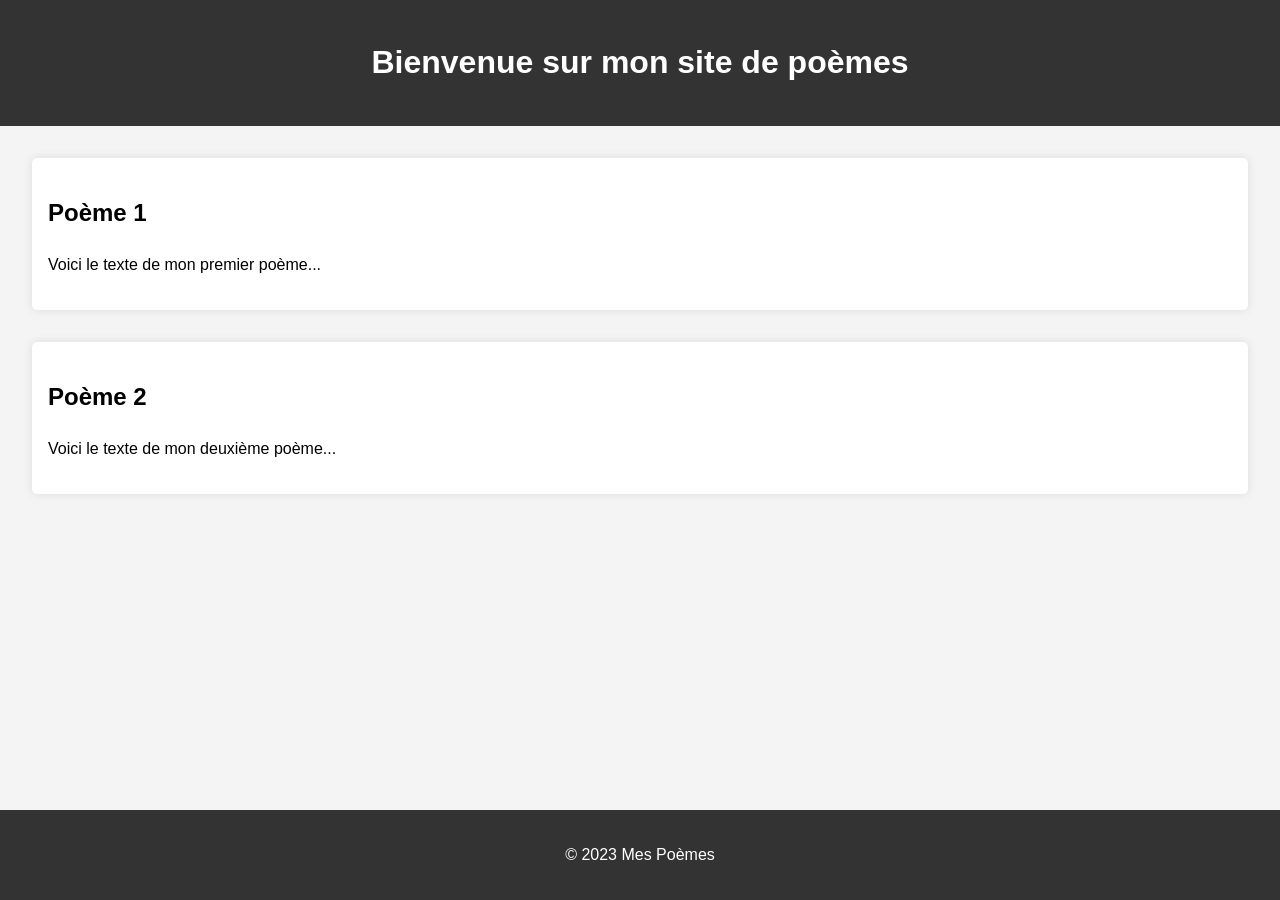
<file: index.html>
<!DOCTYPE html>
<html lang="fr">
<head>
    <meta charset="UTF-8">
    <meta name="viewport" content="width=device-width, initial-scale=1.0">
    <title>Mes Poèmes</title>
    <link rel="stylesheet" href="styles.css">
</head>
<body>
    <header>
        <h1>Bienvenue sur mon site de poèmes</h1>
    </header>
    <main>
        <article>
            <h2>Poème 1</h2>
            <p>Voici le texte de mon premier poème...</p>
        </article>
        <article>
            <h2>Poème 2</h2>
            <p>Voici le texte de mon deuxième poème...</p>
        </article>
    </main>
    <footer>
        <p>&copy; 2023 Mes Poèmes</p>
    </footer>
</body>
</html>
</file>
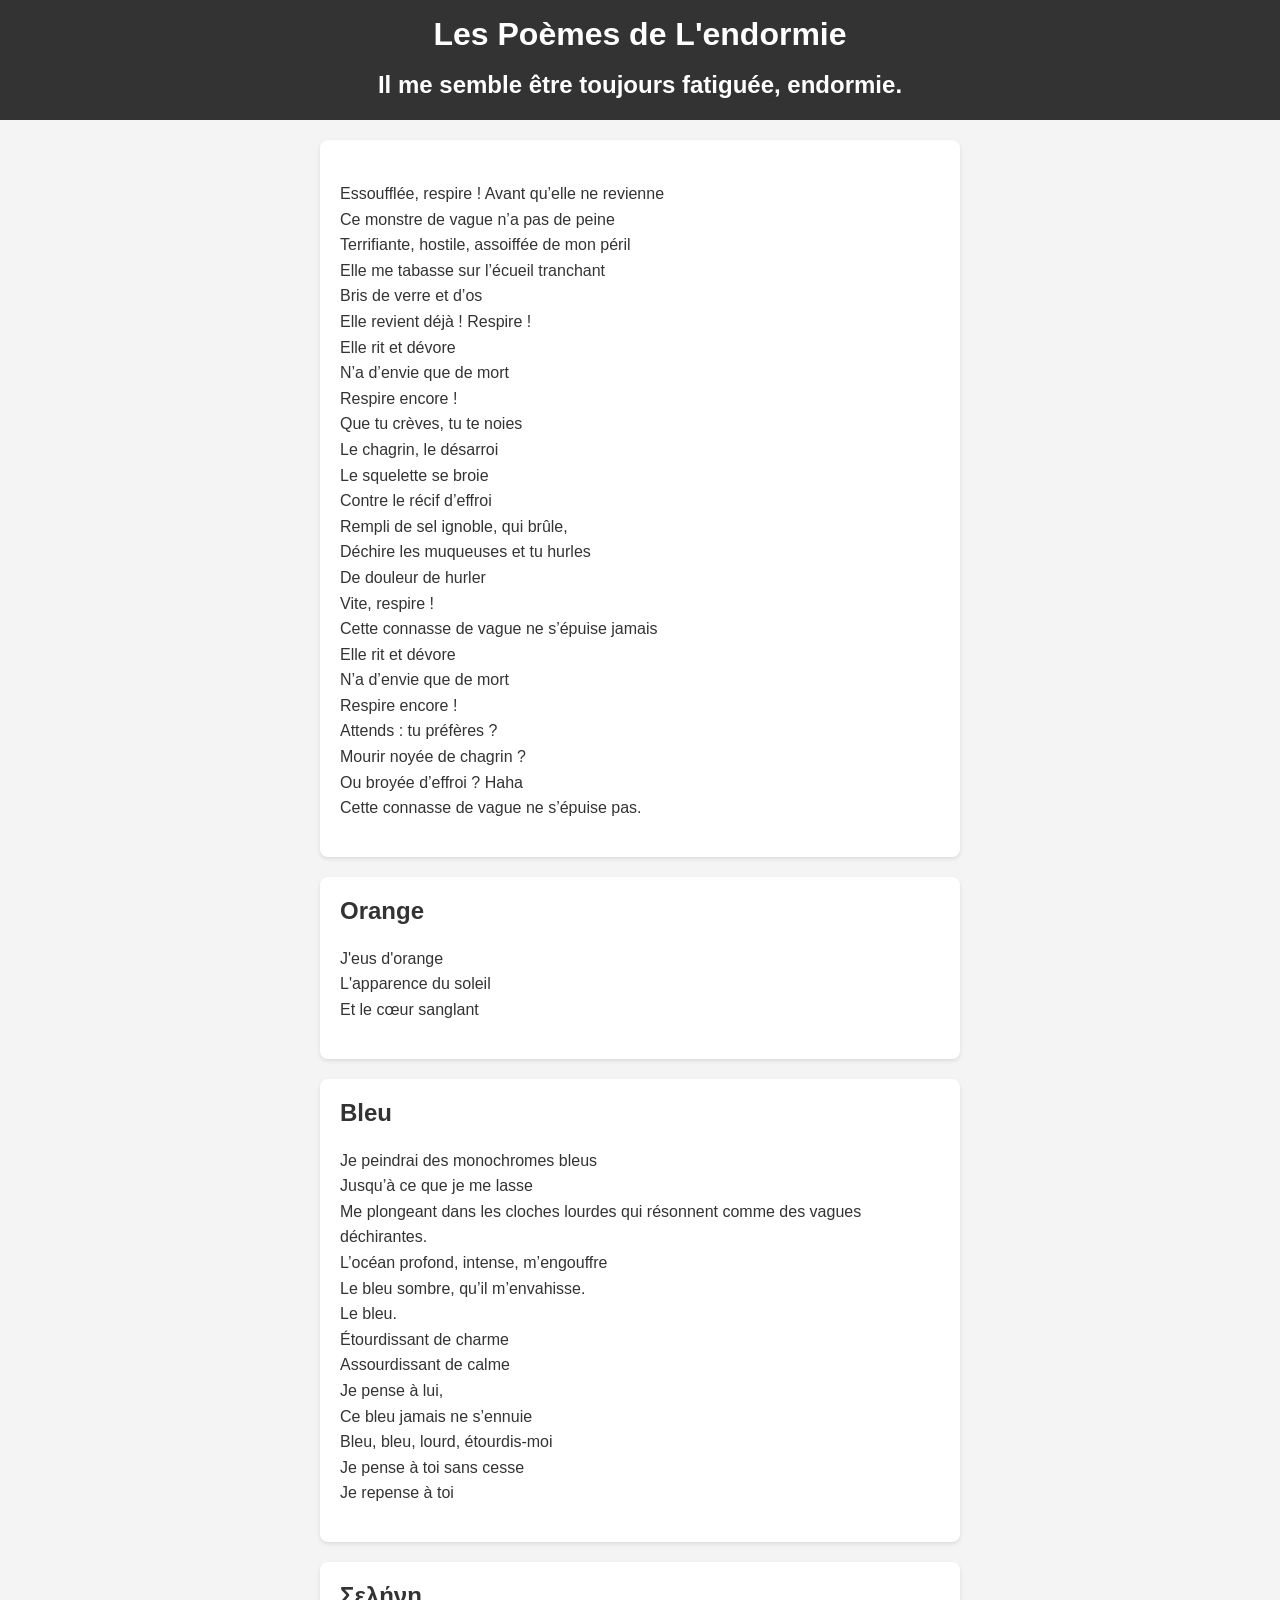
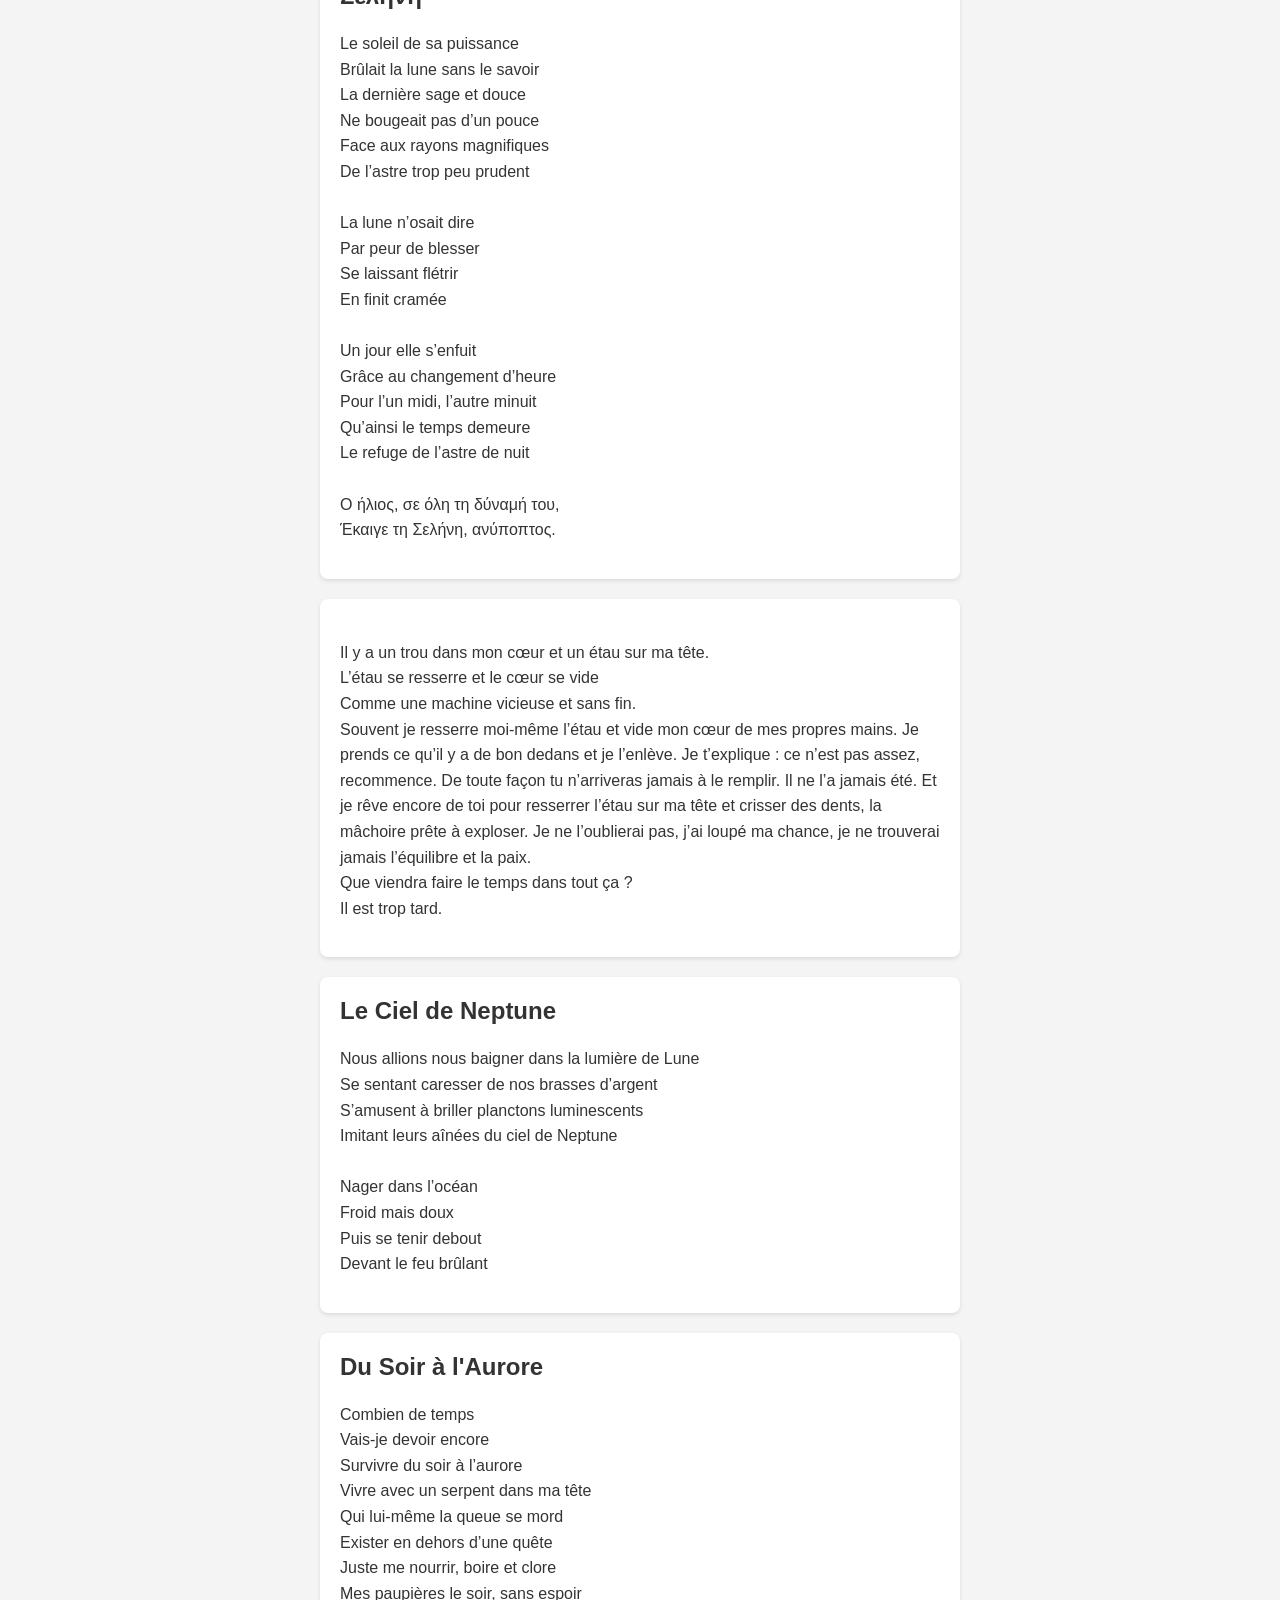
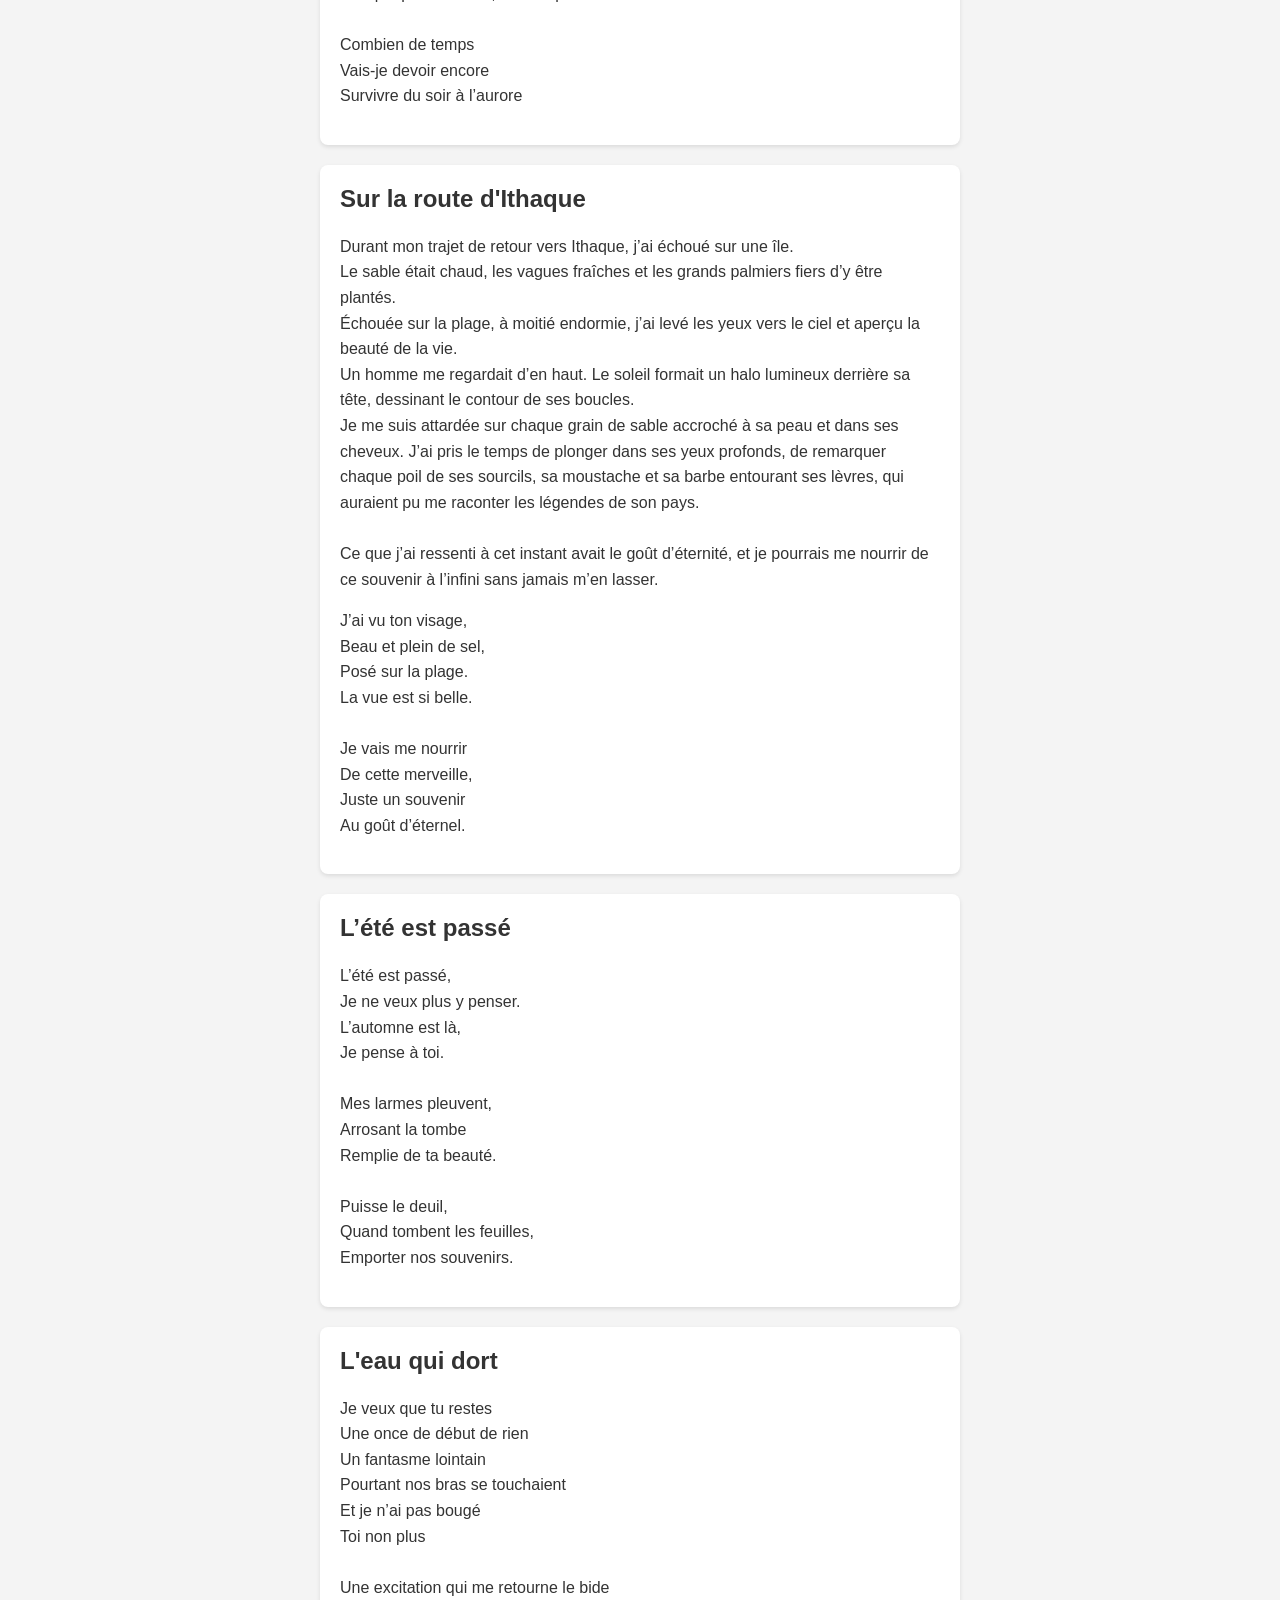
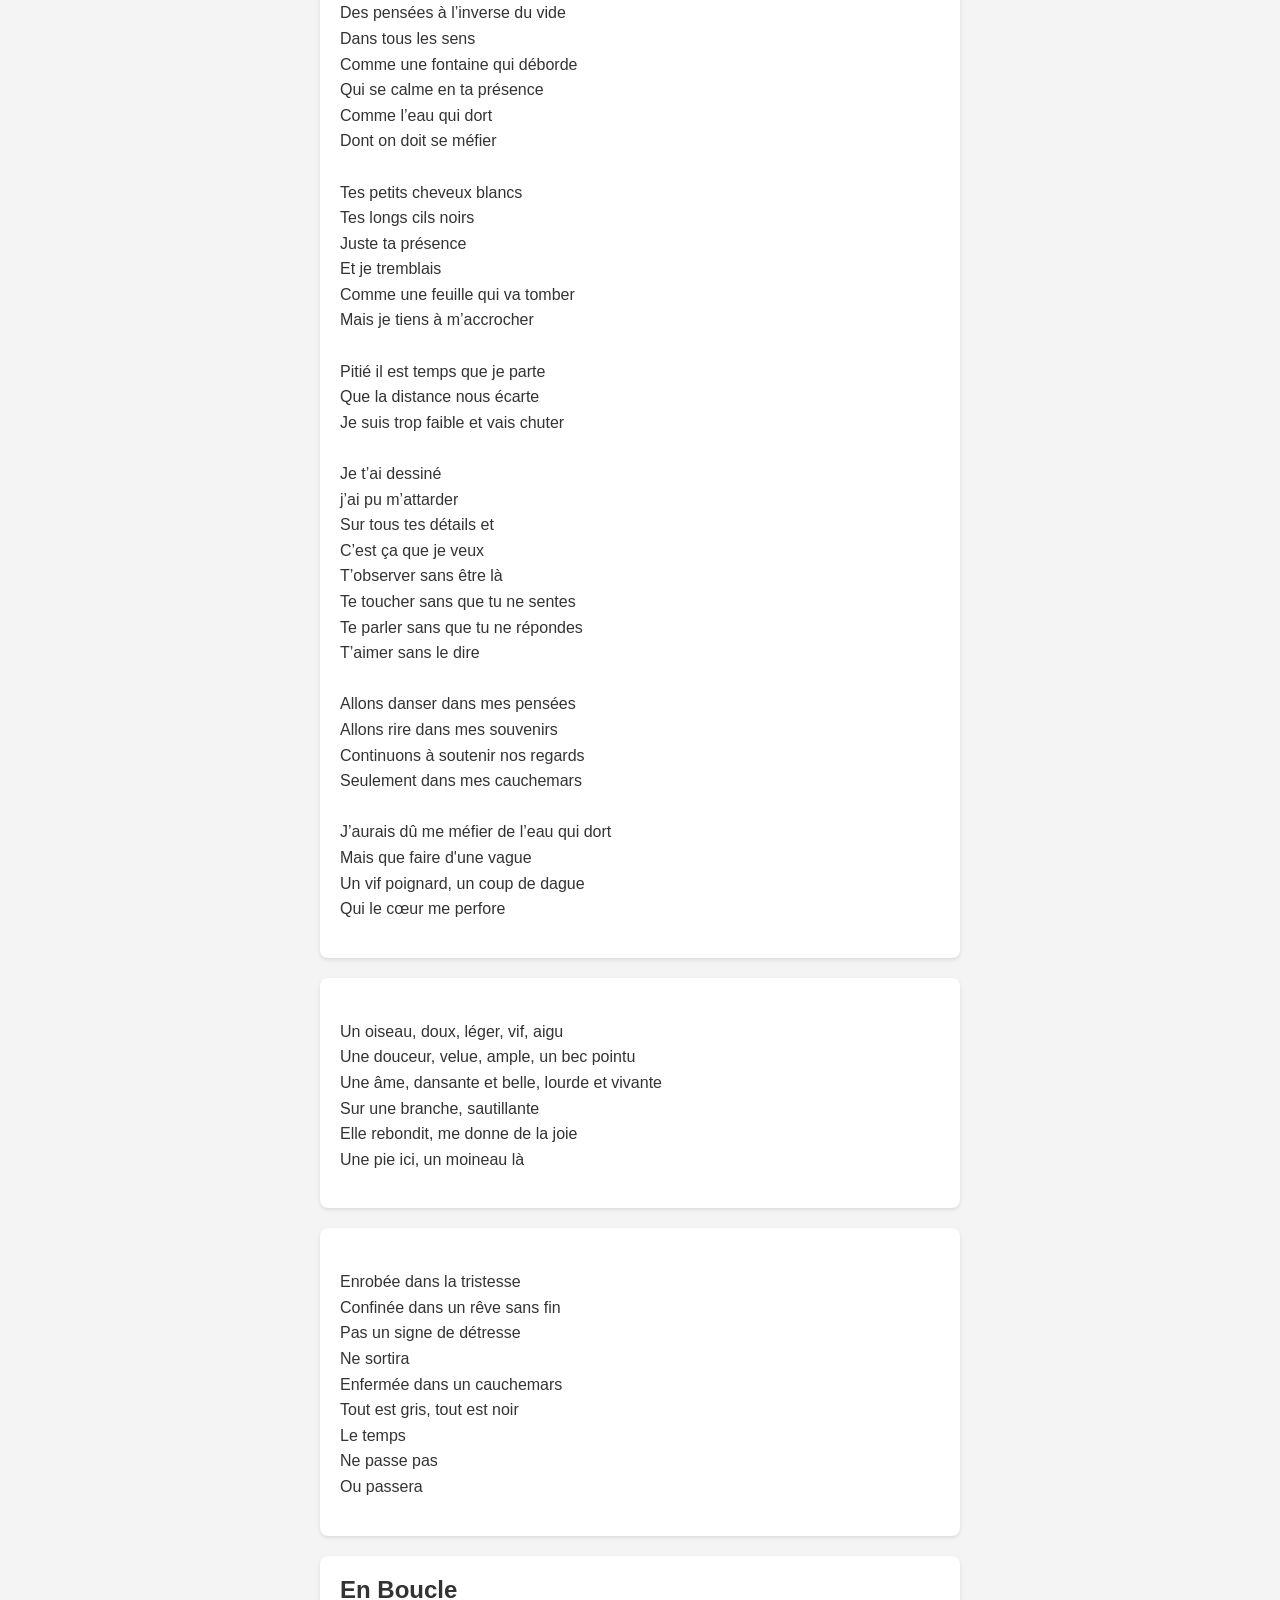
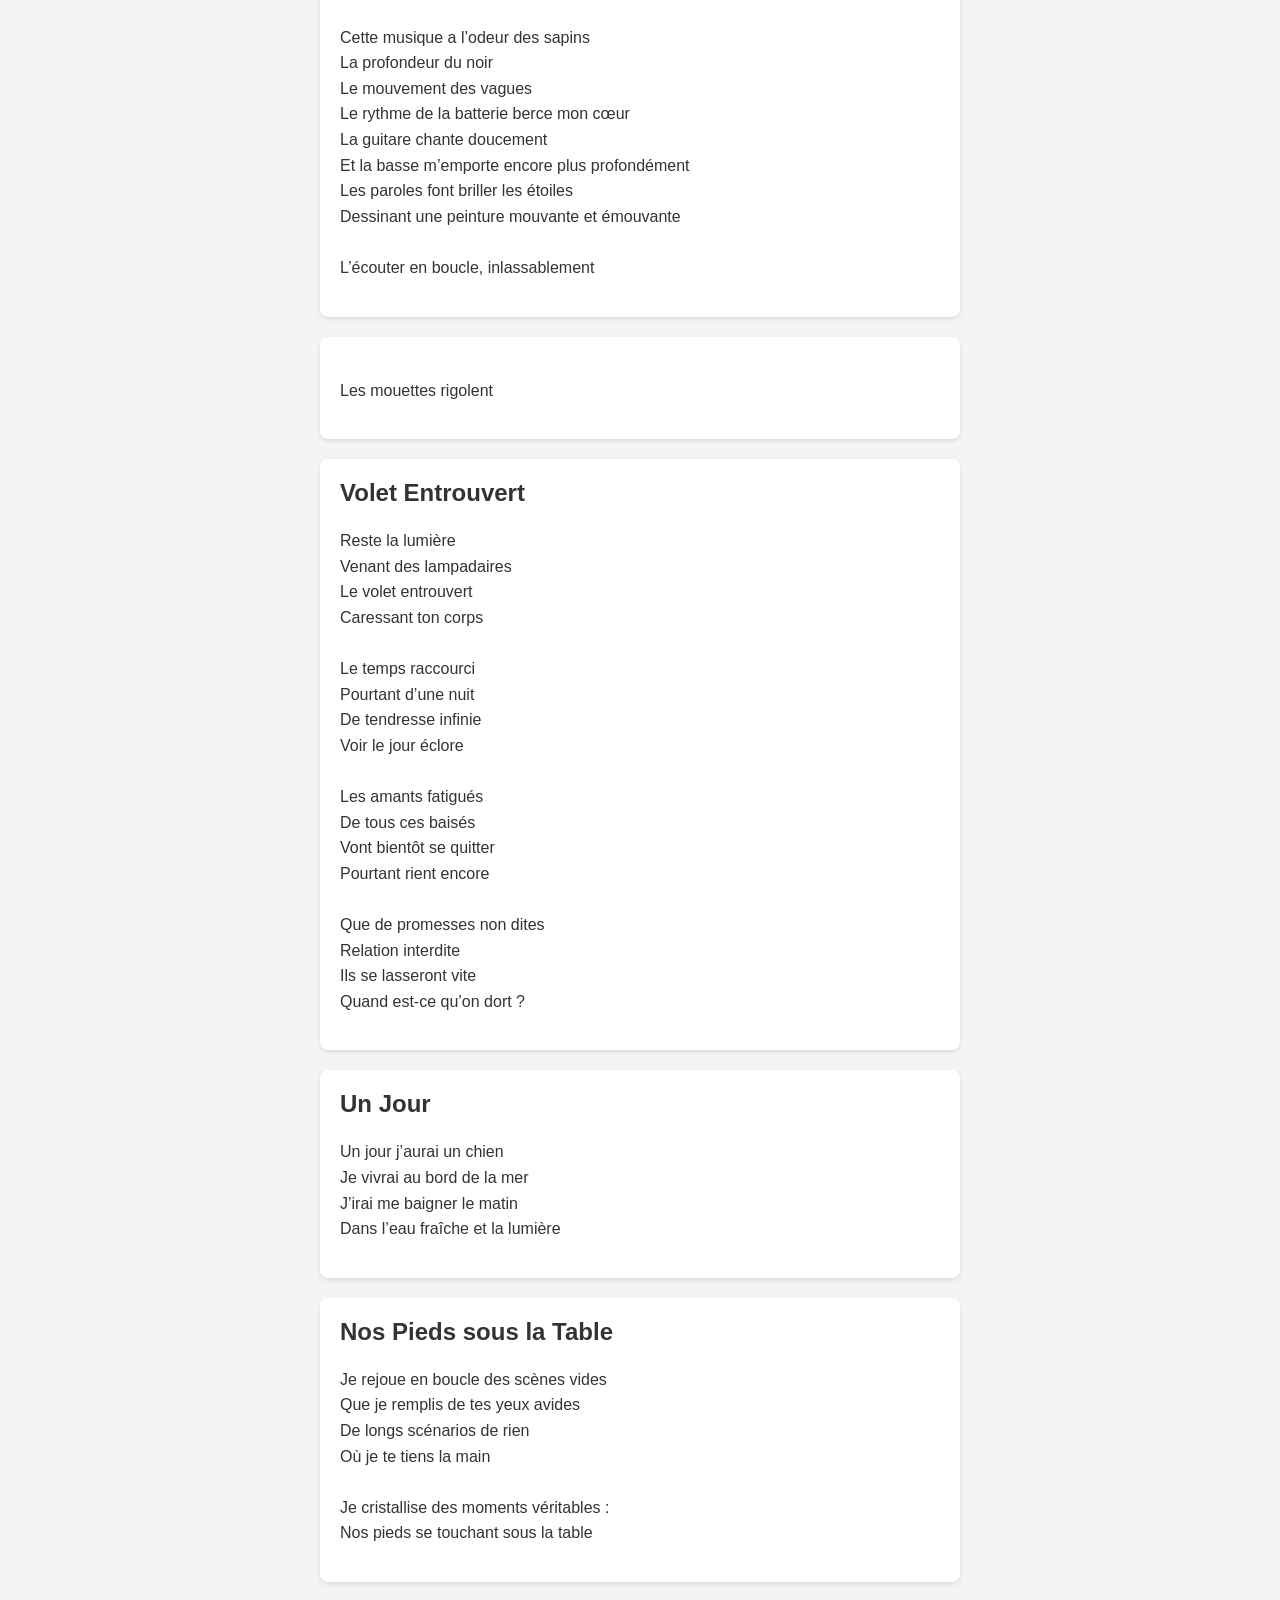
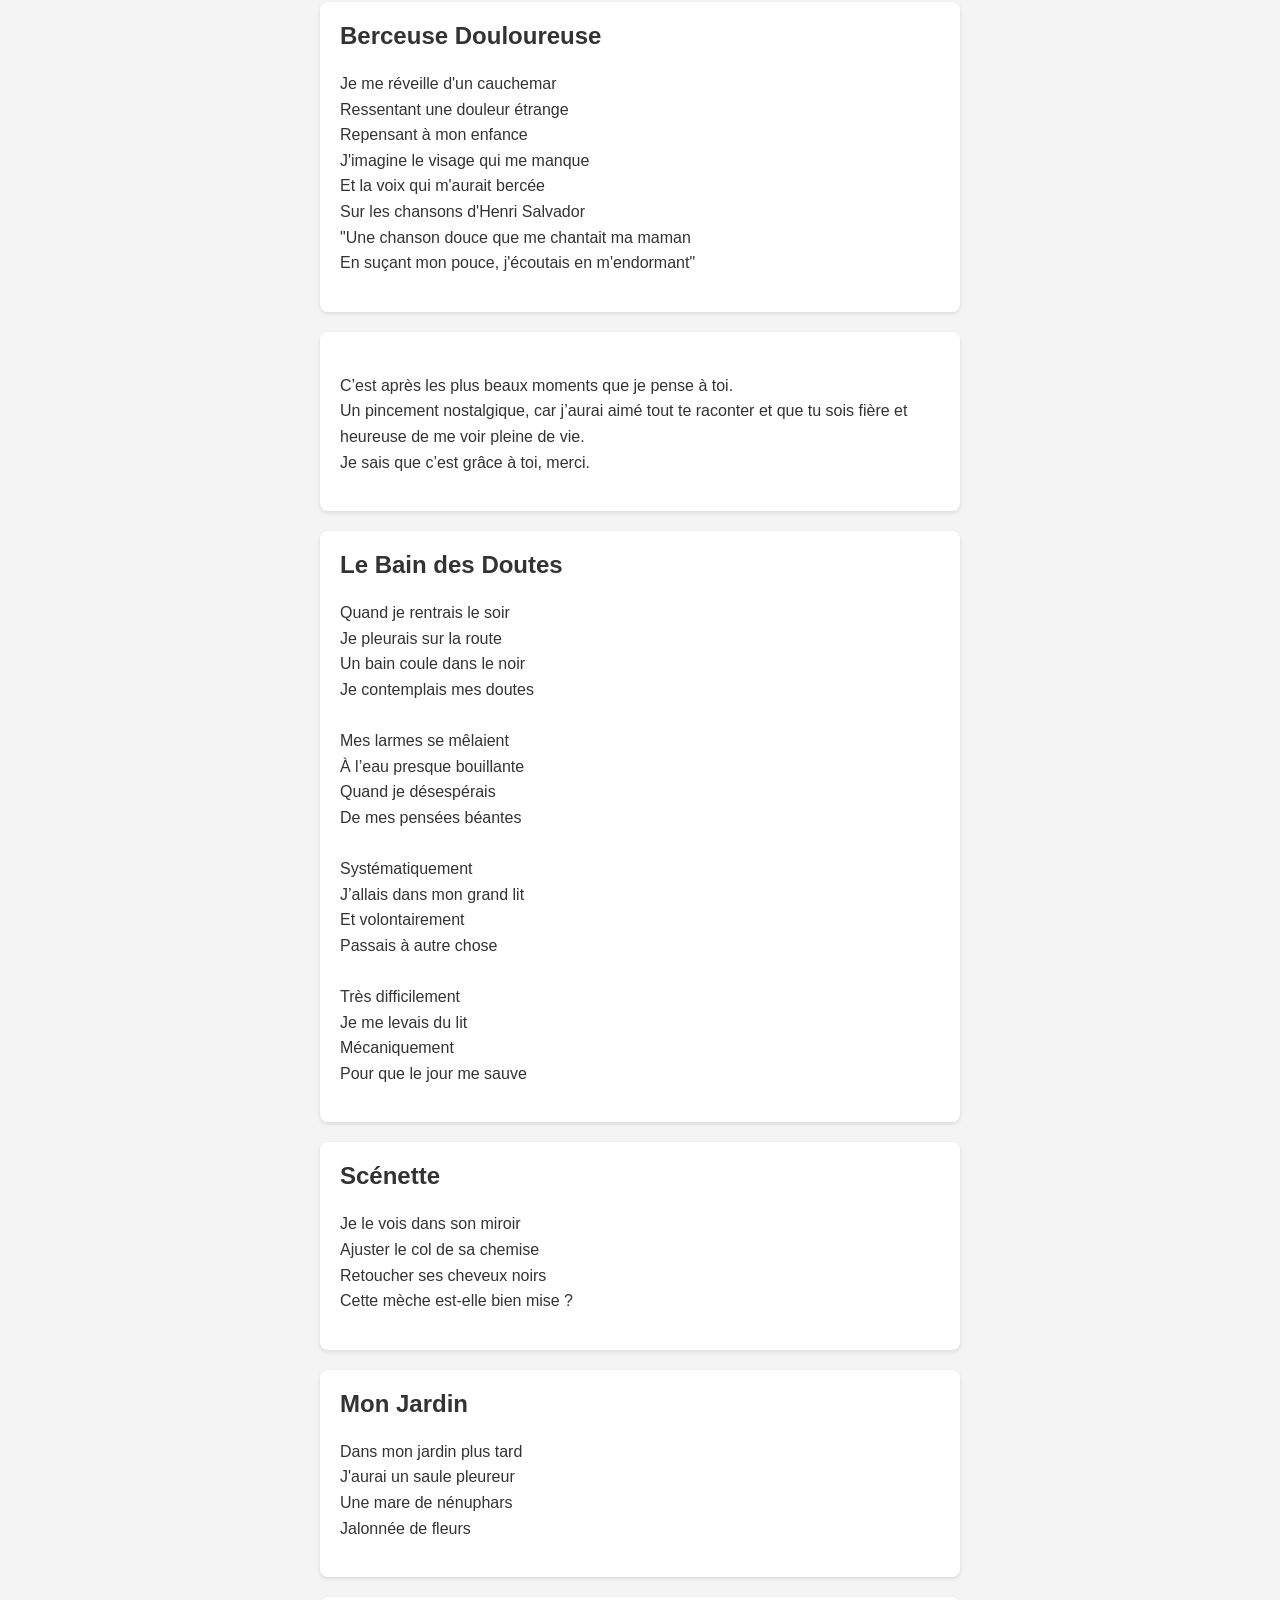
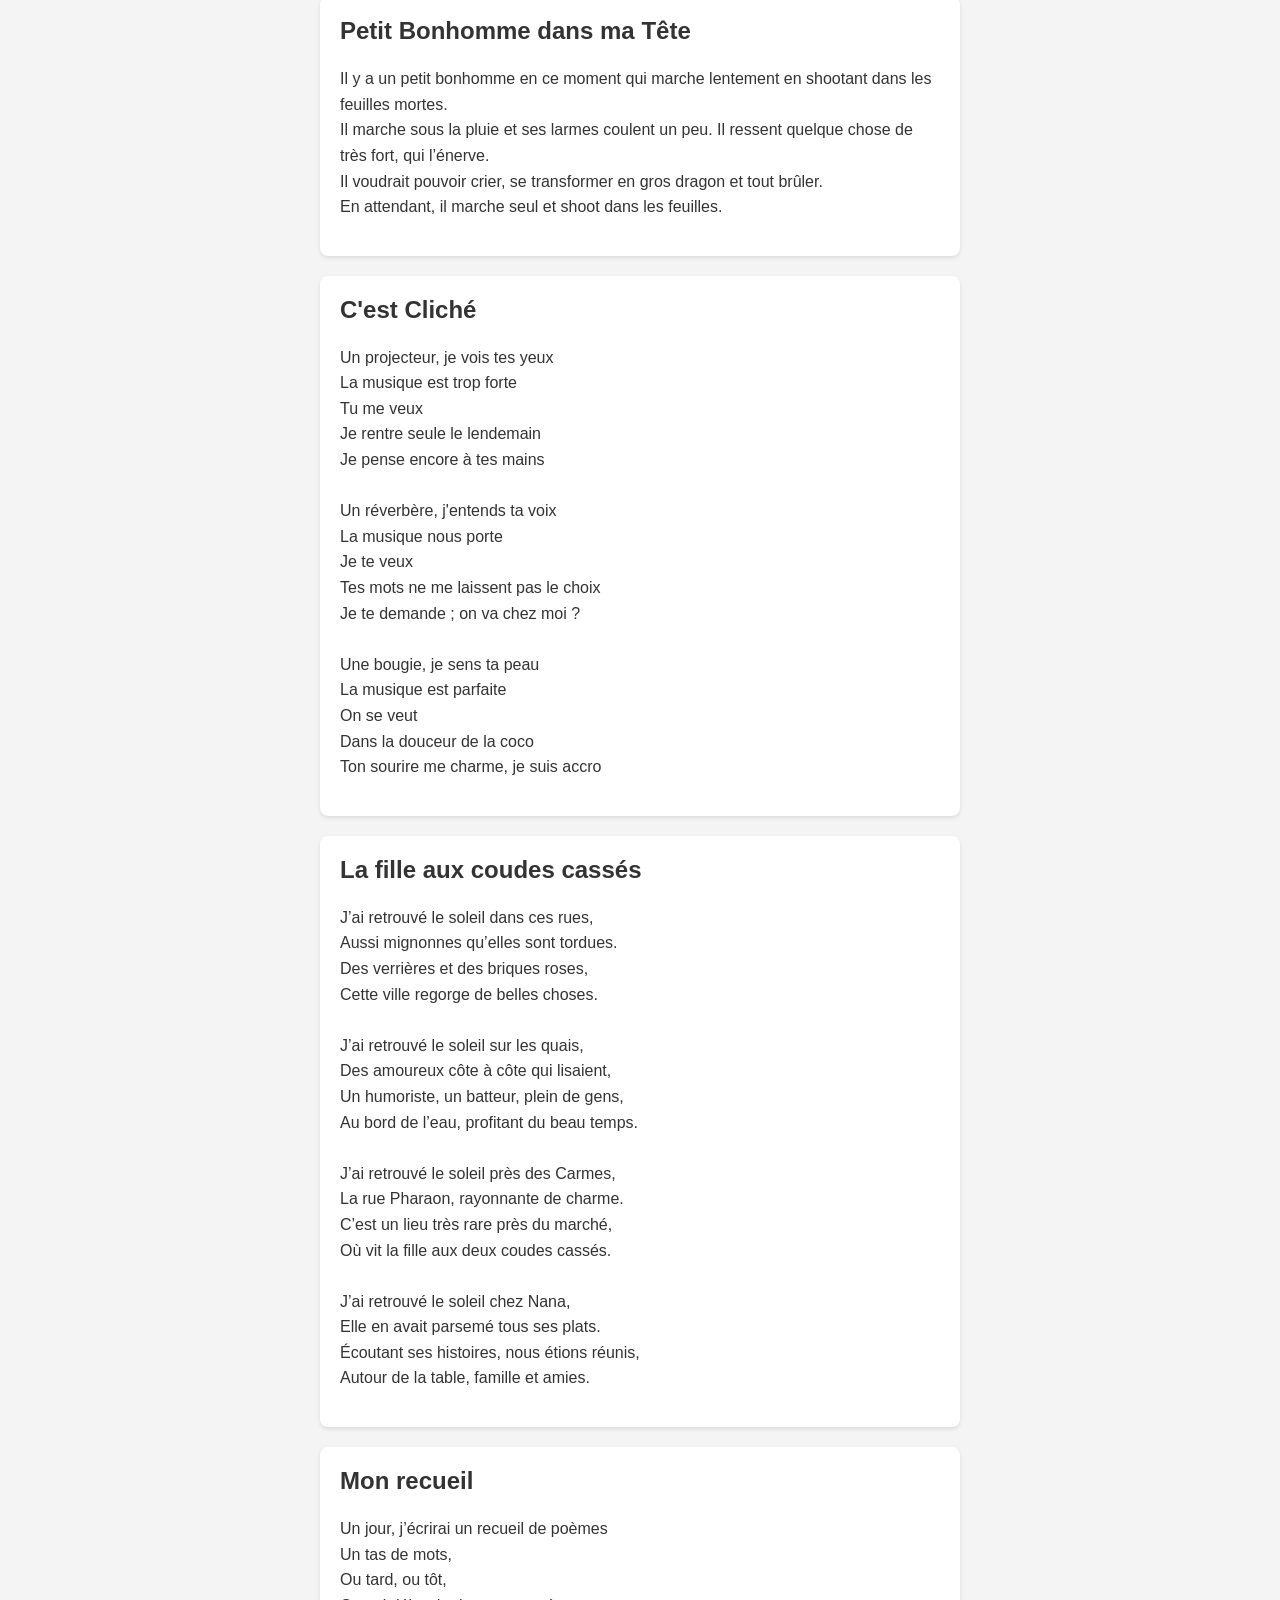
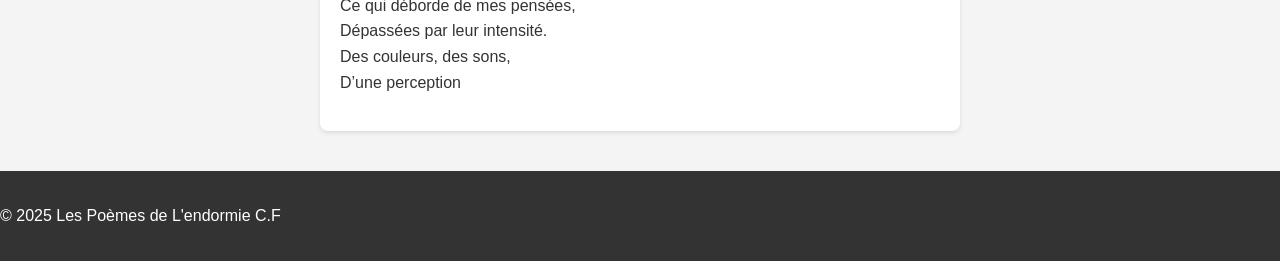
<file: docs/index.html>
<!DOCTYPE html>
<html lang="fr">
<head>
    <meta charset="UTF-8">
    <meta name="viewport" content="width=device-width, initial-scale=1.0">
    <title>Les Poèmes de L'endormie</title>
    <link rel="stylesheet" href="styles.css">
</head>
<body>
    <header>
        <h1>Les Poèmes de L'endormie</h1>
	    <br>
	<h2>Il me semble être toujours fatiguée, endormie.</h2>
    </header>
    <main>

		<article>
    <h2></h2>
			<p>Essoufflée, respire ! Avant qu’elle ne revienne <br>
Ce monstre de vague n’a pas de peine <br>
Terrifiante, hostile, assoiffée de mon péril <br>
Elle me tabasse sur l’écueil tranchant <br>
Bris de verre et d’os <br>
Elle revient déjà ! Respire ! <br>
Elle rit et dévore <br>
N’a d’envie que de mort <br>
Respire encore ! <br>
Que tu crèves, tu te noies <br>
Le chagrin, le désarroi <br>
Le squelette se broie <br>
Contre le récif d’effroi <br>
Rempli de sel ignoble, qui brûle, <br>
Déchire les muqueuses et tu hurles <br>
De douleur de hurler <br>
Vite, respire ! <br>
Cette connasse de vague ne s’épuise jamais <br>
Elle rit et dévore <br>
N’a d’envie que de mort <br>
Respire encore ! <br>
Attends : tu préfères ? <br>
Mourir noyée de chagrin ? <br>
Ou broyée d’effroi ? Haha <br>
Cette connasse de vague ne s’épuise pas.</p>
			</article>
		
		<article>
    <h2>Orange</h2>
			<p>J'eus d'orange<br>
L'apparence du soleil <br>
				Et le cœur sanglant
</p>
			</article>

		<article>
    <h2> Bleu    </h2>
    <p>

Je peindrai des monochromes bleus<br>
Jusqu’à ce que je me lasse    <br>
Me plongeant dans les cloches lourdes qui résonnent comme des vagues déchirantes.    <br>
L’océan profond, intense, m’engouffre    <br>
Le bleu sombre, qu’il m’envahisse.    <br>
Le bleu.    <br>
Étourdissant de charme    <br>
Assourdissant de calme    <br>
        Je pense à lui,<br>
Ce bleu jamais ne s’ennuie    <br>
    Bleu, bleu, lourd, étourdis-moi <br>
                Je pense à toi sans cesse<br>
                Je repense à toi<br>
    </p>
</article>
		

		<article>
    <h2>Σελήνη</h2>
    <p>Le soleil de sa puissance<br>
Brûlait la lune sans le savoir<br>
La dernière sage et douce<br>
Ne bougeait pas d’un pouce<br>
Face aux rayons magnifiques<br>
De l’astre trop peu prudent<br>
    <br>
La lune n’osait dire<br>
Par peur de blesser<br>
Se laissant flétrir<br>
En finit cramée<br>
    <br>
Un jour elle s’enfuit<br>
Grâce au changement d’heure<br>
Pour l’un midi, l’autre minuit<br>
Qu’ainsi le temps demeure<br>
Le refuge de l’astre de nuit<br>
    <br>
Ο ήλιος, σε όλη τη δύναμή του,<br>
Έκαιγε τη Σελήνη, ανύποπτος.</p>
</article>

		

		<article>
    <h2> </h2>
    <p>

Il y a un trou dans mon cœur et un étau sur ma tête.<br>
L’étau se resserre et le cœur se vide<br>
Comme une machine vicieuse et sans fin.<br>
Souvent je resserre moi-même l’étau et vide mon cœur de mes propres mains. Je prends ce qu’il y a de bon dedans et je l’enlève. Je t’explique : ce n’est pas assez, recommence. De toute façon tu n’arriveras jamais à le remplir. Il ne l’a jamais été. Et je rêve encore de toi pour resserrer l’étau sur ma tête et crisser des dents, la mâchoire prête à exploser. Je ne l’oublierai pas, j’ai loupé ma chance, je ne trouverai jamais l’équilibre et la paix.<br> 
		Que viendra faire le temps dans tout ça ? <br>
		Il est trop tard.<br>
    </p>
</article>
		
	    
        <article>
            <h2>Le Ciel de Neptune	</h2>
            <p>
	
Nous allions nous baigner dans la lumière de Lune<br>
Se sentant caresser de nos brasses d’argent	<br>
S’amusent à briller planctons luminescents	<br>
Imitant leurs aînées du ciel de Neptune	<br>
	<br>
Nager dans l’océan	<br>
Froid mais doux	<br>
Puis se tenir debout	<br>
Devant le feu brûlant	</p>
        </article>
	    
        <article>
            <h2>Du Soir à l'Aurore</h2>
            <p>Combien de temps<br>
Vais-je devoir encore<br>
Survivre du soir à l’aurore<br>
Vivre avec un serpent dans ma tête<br>
Qui lui-même la queue se mord<br>
Exister en dehors d’une quête<br>
Juste me nourrir, boire et clore<br>
Mes paupières le soir, sans espoir<br>
		    <br>
Combien de temps<br>
Vais-je devoir encore<br>
Survivre du soir à l’aurore</p>
        </article>

		

		<article>
    <h2>Sur la route d'Ithaque</h2>
    <p>Durant mon trajet de retour vers Ithaque, j’ai échoué sur une île.<br>
Le sable était chaud, les vagues fraîches et les grands palmiers fiers d’y être plantés.<br>
Échouée sur la plage, à moitié endormie, j’ai levé les yeux vers le ciel et aperçu la beauté de la vie.<br>
Un homme me regardait d’en haut. Le soleil formait un halo lumineux derrière sa tête, dessinant le contour de ses boucles.<br>
Je me suis attardée sur chaque grain de sable accroché à sa peau et dans ses cheveux.
J’ai pris le temps de plonger dans ses yeux profonds, de remarquer chaque poil de ses sourcils, sa moustache et sa barbe entourant ses lèvres, qui auraient pu me raconter les légendes de son pays.<br>
<br>
Ce que j’ai ressenti à cet instant avait le goût d’éternité, et je pourrais me nourrir de ce souvenir à l’infini sans jamais m’en lasser.</p>


    <p>J’ai vu ton visage,<br>
Beau et plein de sel,<br>
Posé sur la plage.<br>
La vue est si belle.<br>
<br>
Je vais me nourrir<br>
De cette merveille,<br>
Juste un souvenir<br>
Au goût d’éternel.</p>

</article>

		<article>
    <h2>L’été est passé</h2>
    <p>L’été est passé,<br>
Je ne veux plus y penser.<br>
L’automne est là,<br>
Je pense à toi.<br>
<br>
Mes larmes pleuvent,<br>
Arrosant la tombe<br>
Remplie de ta beauté.<br>
<br>
Puisse le deuil,<br>
Quand tombent les feuilles,<br>
Emporter nos souvenirs.</p>
</article>

	    
	<article>
            <h2>L'eau qui dort</h2>
            <p>Je veux que tu restes<br>
Une once de début de rien<br>
Un fantasme lointain<br>
Pourtant nos bras se touchaient<br>
Et je n’ai pas bougé<br>
Toi non plus<br><br>
Une excitation qui me retourne le bide<br>
Des pensées à l’inverse du vide<br>
Dans tous les sens<br>
Comme une fontaine qui déborde<br>
Qui se calme en ta présence<br>
Comme l’eau qui dort<br>
Dont on doit se méfier<br><br>
Tes petits cheveux blancs<br>
Tes longs cils noirs<br>
Juste ta présence<br>
Et je tremblais<br>
Comme une feuille qui va tomber<br>
Mais je tiens à m’accrocher<br><br>
Pitié il est temps que je parte<br>
Que la distance nous écarte<br>
Je suis trop faible et vais chuter<br><br>
Je t’ai dessiné<br>
j’ai pu m’attarder<br>
Sur tous tes détails et<br>
C’est ça que je veux <br>
T’observer sans être là<br>
Te toucher sans que tu ne sentes<br>
Te parler sans que tu ne répondes<br>
T’aimer sans le dire<br><br>
Allons danser dans mes pensées<br>
Allons rire dans mes souvenirs<br>
Continuons à soutenir nos regards<br>
Seulement dans mes cauchemars<br><br>
J’aurais dû me méfier de l’eau qui dort<br>
Mais que faire d'une vague<br>
Un vif poignard, un coup de dague<br>
Qui le cœur me perfore</p>
        </article>

		<article>
    <h2> </h2>
    <p>

Un oiseau, doux, léger, vif, aigu<br>
Une douceur, velue, ample, un bec pointu<br>
Une âme, dansante et belle, lourde et vivante<br>
Sur une branche, sautillante<br>
Elle rebondit, me donne de la joie<br>
Une pie ici, un moineau là<br>
    </p>
</article>

		<article>
            <h2></h2>
            <p>Enrobée dans la tristesse<br>
Confinée dans un rêve sans fin<br>
Pas un signe de détresse<br>
Ne sortira<br>
Enfermée dans un cauchemars<br>
Tout est gris, tout est noir<br>
Le temps<br>
Ne passe pas<br>
Ou passera</p>
        </article>
	    
	<article>
            <h2>En Boucle</h2>
            <p>Cette musique a l’odeur des sapins<br>
La profondeur du noir<br>
Le mouvement des vagues<br>
Le rythme de la batterie berce mon cœur<br>
La guitare chante doucement<br>
Et la basse m’emporte encore plus profondément<br>
Les paroles font briller les étoiles<br>
Dessinant une peinture mouvante et émouvante<br>
<br>
L’écouter en boucle, inlassablement</p>
        </article>

	<article>
		<h2></h2>
		<p>Les mouettes rigolent</p>
	</article>

	<article>
		<h2>Volet Entrouvert</h2>
		<p>
Reste la lumière<br>
Venant des lampadaires<br>
Le volet entrouvert<br>
Caressant ton corps<br><br>

Le temps raccourci<br>
Pourtant d’une nuit<br>
De tendresse infinie<br>
Voir le jour éclore<br><br>

Les amants fatigués<br>
De tous ces baisés<br>
Vont bientôt se quitter<br>
Pourtant rient encore<br><br>

Que de promesses non dites<br>
Relation interdite<br>
Ils se lasseront vite<br>
Quand est-ce qu’on dort ?<br>

		</p>
	</article>
	<article>
		<h2>Un Jour</h2>
		<p>Un jour j’aurai un chien<br>
Je vivrai au bord de la mer<br>
J’irai me baigner le matin<br>
Dans l’eau fraîche et la lumière</p>
	</article>

	<article>
		<h2>Nos Pieds sous la Table</h2>
		<p>Je rejoue en boucle des scènes vides<br>
Que je remplis de tes yeux avides<br>
De longs scénarios de rien<br>
Où je te tiens la main<br><br>

Je cristallise des moments véritables :<br>
Nos pieds se touchant sous la table<br>
</p>
	</article>

	<article>
		<h2>Berceuse Douloureuse</h2>
		<p>Je me réveille d'un cauchemar<br>
Ressentant une douleur étrange<br>
Repensant à mon enfance<br>
J'imagine le visage qui me manque<br>
Et la voix qui m'aurait bercée<br>
Sur les chansons d'Henri Salvador<br>
"Une chanson douce que me chantait ma maman<br>
En suçant mon pouce, j'écoutais en m'endormant"<br>
</p>
	</article>
	<article>
		<h2></h2>
		<p>C’est après les plus beaux moments que je pense à toi.<br>
Un pincement nostalgique, car j’aurai aimé tout te raconter et que tu sois fière et heureuse de me voir pleine de vie.<br>
Je sais que c’est grâce à toi, merci.</p>
	</article>
	<article>
		<h2>Le Bain des Doutes</h2>
		<p>
Quand je rentrais le soir<br>
Je pleurais sur la route <br>
Un bain coule dans le noir<br>
Je contemplais mes doutes <br>
<br>
Mes larmes se mêlaient<br>
À l’eau presque bouillante <br>
Quand je désespérais <br>
De mes pensées béantes<br>
<br>
Systématiquement<br>
J’allais dans mon grand lit <br>
Et volontairement <br>
Passais à autre chose <br>
<br>
Très difficilement<br>
Je me levais du lit <br>
Mécaniquement<br>
Pour que le jour me sauve  <br>

</p>
	</article>

	<article>
		<h2>Scénette</h2>
		<p>Je le vois dans son miroir<br>
Ajuster le col de sa chemise<br>
Retoucher ses cheveux noirs<br>
Cette mèche est-elle bien mise ?</p>
	</article>

	<article>
		<h2>Mon Jardin</h2>
		<p>Dans mon jardin plus tard<br>
J'aurai un saule pleureur<br>
Une mare de nénuphars<br>
Jalonnée de fleurs</p>
	</article>

	<article>
		<h2>Petit Bonhomme dans ma Tête</h2>
		<p>Il y a un petit bonhomme en ce moment qui marche lentement en shootant dans les feuilles mortes.<br>
Il marche sous la pluie et ses larmes coulent un peu. Il ressent quelque chose de très fort, qui l’énerve.<br>
Il voudrait pouvoir crier, se transformer en gros dragon et tout brûler.<br>
En attendant, il marche seul et shoot dans les feuilles. </p>
	</article>

	<article>
		<h2>C'est Cliché</h2>
		<p>Un projecteur, je vois tes yeux<br>
La musique est trop forte<br>
Tu me veux<br>
Je rentre seule le lendemain<br>
Je pense encore à tes mains<br>
<br>
Un réverbère, j'entends ta voix<br>
La musique nous porte<br>
Je te veux<br>
Tes mots ne me laissent pas le choix<br>
Je te demande ; on va chez moi ?<br>
<br>
Une bougie, je sens ta peau<br>
La musique est parfaite<br>
On se veut<br>
Dans la douceur de la coco<br>
Ton sourire me charme, je suis accro</p>
	</article>

		<article>
    <h2>La fille aux coudes cassés</h2>
    <p>J’ai retrouvé le soleil dans ces rues,<br>
Aussi mignonnes qu’elles sont tordues.<br>
Des verrières et des briques roses,<br>
Cette ville regorge de belles choses.<br>
<br>
J’ai retrouvé le soleil sur les quais,<br>
Des amoureux côte à côte qui lisaient,<br>
Un humoriste, un batteur, plein de gens,<br>
Au bord de l’eau, profitant du beau temps.<br>
<br>
J’ai retrouvé le soleil près des Carmes,<br>
La rue Pharaon, rayonnante de charme.<br>
C’est un lieu très rare près du marché,<br>
Où vit la fille aux deux coudes cassés.<br>
<br>
J’ai retrouvé le soleil chez Nana,<br>
Elle en avait parsemé tous ses plats.<br>
Écoutant ses histoires, nous étions réunis,<br>
Autour de la table, famille et amies.</p>
</article>

	<article>
		<h2>Mon recueil</h2>
		<p>Un jour, j’écrirai un recueil de poèmes<br>
Un tas de mots,<br>
Ou tard, ou tôt,<br>
Ce qui déborde de mes pensées,<br>
Dépassées par leur intensité.<br>
Des couleurs, des sons,<br>
D’une perception</p>
	</article>
	

    </main>
    <footer>
        <p>&copy; 2025 Les Poèmes de L'endormie C.F</p>
    </footer>
</body>
</html>
</file>
<file: styles.css>
body {
    font-family: Arial, sans-serif;
    line-height: 1.6;
    margin: 0;
    padding: 0;
    background-color: #f4f4f4;
}

header {
    background: #333;
    color: #fff;
    padding: 1rem 0;
    text-align: center;
}

main {
    padding: 2rem;
}

article {
    background: #fff;
    margin-bottom: 2rem;
    padding: 1rem;
    border-radius: 5px;
    box-shadow: 0 0 10px rgba(0, 0, 0, 0.1);
}

footer {
    background: #333;
    color: #fff;
    text-align: center;
    padding: 1rem 0;
    position: fixed;
    width: 100%;
    bottom: 0;
}
</file>
<file: docs/styles.css>
body {
    font-family: 'Arial', sans-serif;
    margin: 0;
    padding: 0;
    background-color: #f4f4f4;
    color: #333;
    display: flex;
    flex-direction: column;
    align-items: center;
    min-height: 100vh;
}

header, footer {
    background-color: #333;
    color: #fff;
    text-align: center;
    padding: 1em 0;
    width: 100%;
}

main {
    flex: 1;
    width: 80%;
    max-width: 800px;
    padding: 20px;
    display: flex;
    flex-direction: column;
    align-items: center;
}

article {
    background-color: #fff;
    padding: 20px;
    margin-bottom: 20px;
    border-radius: 8px;
    box-shadow: 0 2px 4px rgba(0, 0, 0, 0.1);
    transition: transform 0.3s ease;
    width: 100%;
    max-width: 600px;
}

article:hover {
    transform: scale(1.05);
}

h1, h2 {
    margin: 0;
}

h2 {
    border-bottom: 2px solid #333;
    padding-bottom: 5px;
}

h2 {
    margin: 0;
    padding-bottom: 5px;
    /* Supprimer la ligne en dessous */
    border-bottom: none;
}


h1 {
    font-size: 2em;
}

h2 {
    font-size: 1.5em;
}

p {
    line-height: 1.6;
    text-align: left;
}

a {
    color: #007BFF;
    text-decoration: none;
}

a:hover {
    text-decoration: underline;
}

@media (max-width: 768px) {
    header, footer {
        padding: 1em;
    }

    main {
        padding: 10px;
        width: 90%;
    }

    article {
        padding: 15px;
    }
}
</file>
